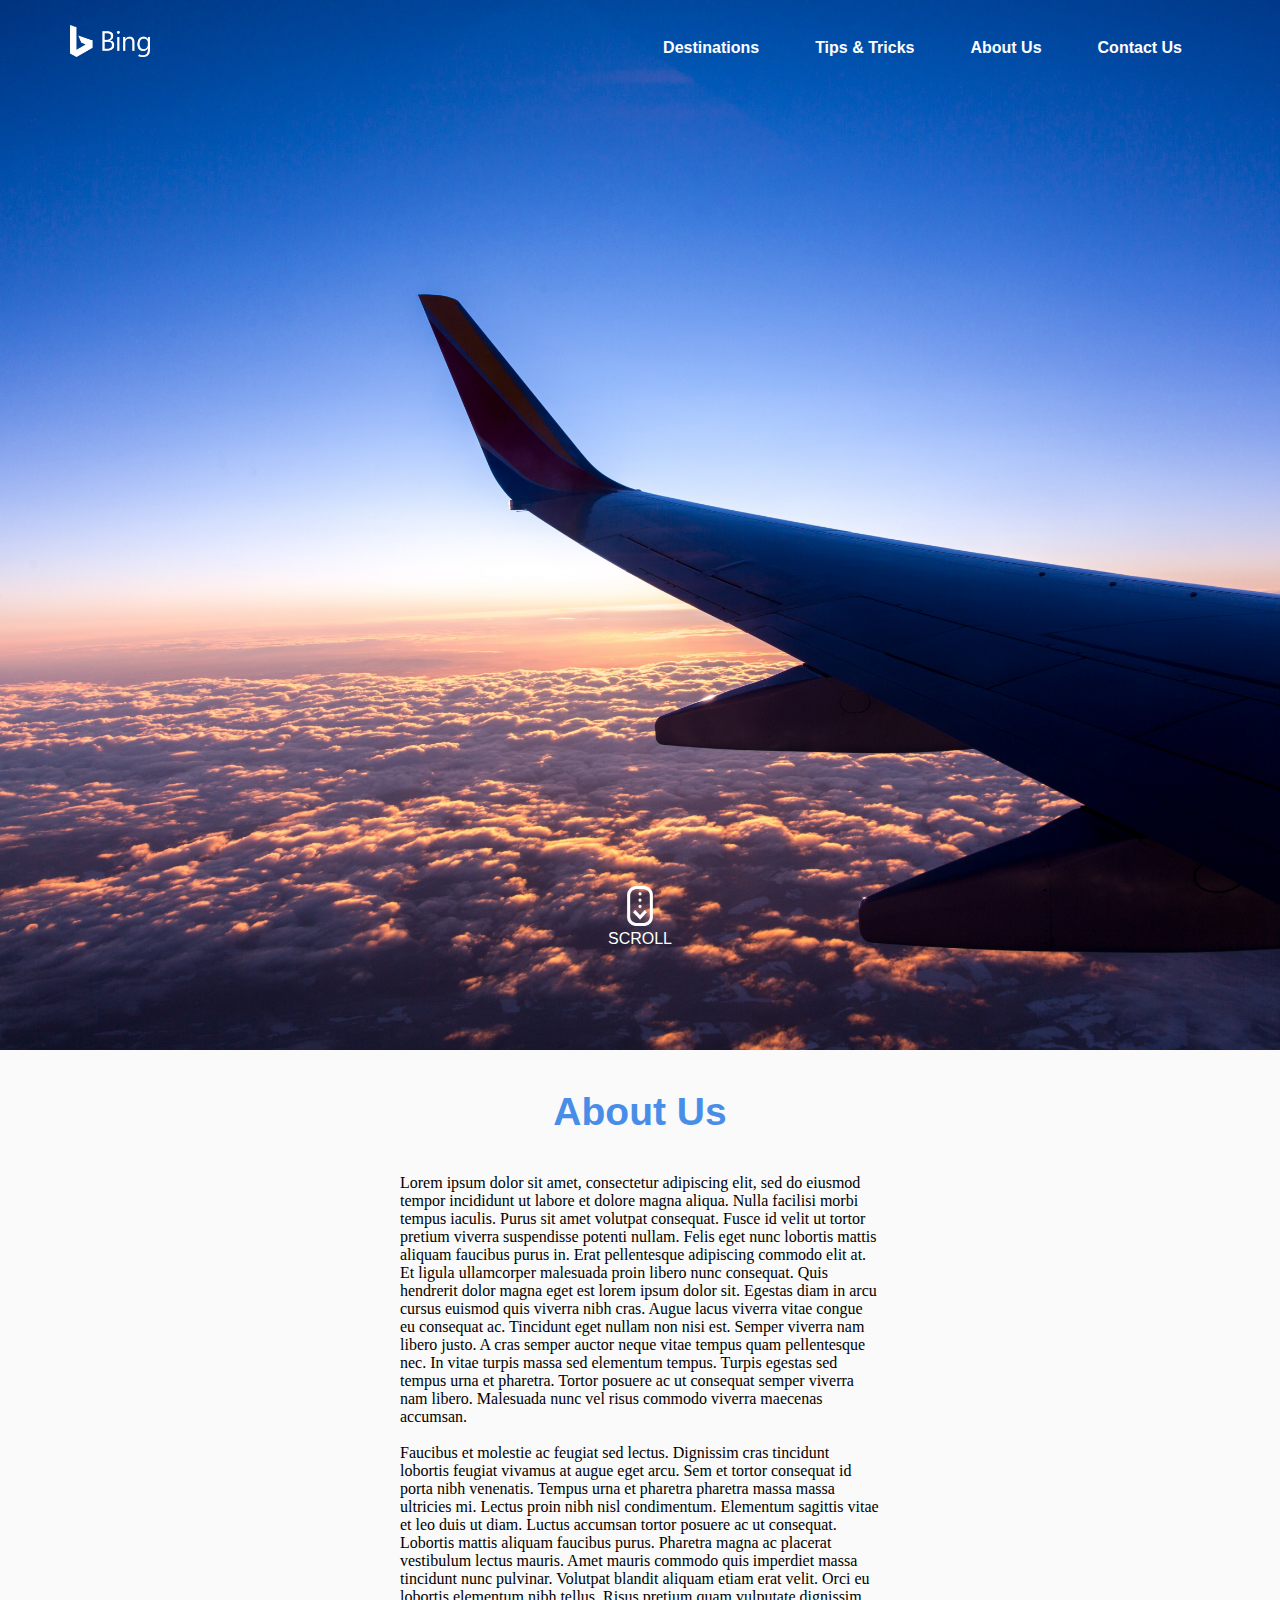
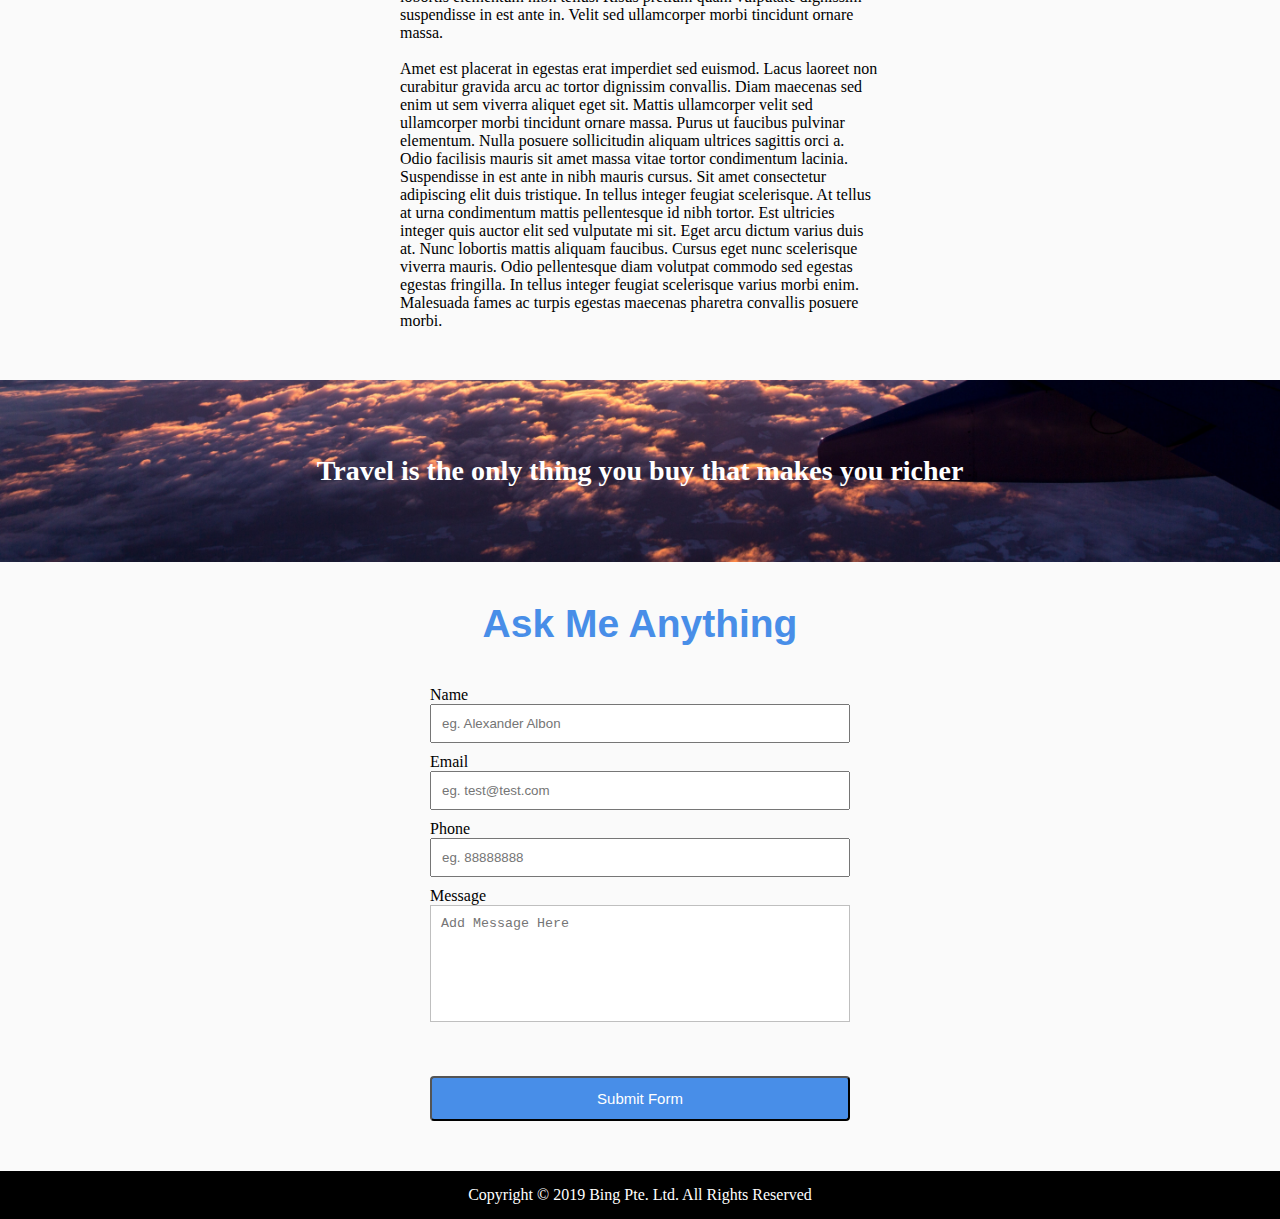
<file: index.html>
<!DOCTYPE html>
<html>
<head>
	<title>Paradise Always</title>
	<link rel="stylesheet" type="text/css" href="css/style.css">
</head>
<body>
	<div class="background">
		<div class="container">
			<div class="nav-bar">
				<div class="logo">
					<a href="index.html">
						<img src="images/logo3.png" width="80px">
					</a>
				</div>
				<div class="menu">
					<ul>
						<li><a href="#contact-us">Contact Us</a></li>
						<li><a href="#about-us">About Us</a></li>
						<li><a href="tips.html">Tips & Tricks</a></li>
						<li><a href="destinations.html">Destinations</a></li>
					</ul>
				</div>
			</div>
			<div class="header-main">
				
			</div>
			<div class="icon-scroll">
				<img src="images/scroll.png" width="40px">
			</div>
			<div class="scroll">
				<p>
					SCROLL
				</p>
			</div>
		</div>
	</div>
	<div class="about-us">
		<div class="header">
			<h2 id="about-us">About Us</h2>
		</div>
		<div class="about-us-content">
		<p>
				Lorem ipsum dolor sit amet, consectetur adipiscing elit, sed do eiusmod tempor incididunt ut labore et dolore magna aliqua. Nulla facilisi morbi tempus iaculis. Purus sit amet volutpat consequat. Fusce id velit ut tortor pretium viverra suspendisse potenti nullam. Felis eget nunc lobortis mattis aliquam faucibus purus in. Erat pellentesque adipiscing commodo elit at. Et ligula ullamcorper malesuada proin libero nunc consequat. Quis hendrerit dolor magna eget est lorem ipsum dolor sit. Egestas diam in arcu cursus euismod quis viverra nibh cras. Augue lacus viverra vitae congue eu consequat ac. Tincidunt eget nullam non nisi est. Semper viverra nam libero justo. A cras semper auctor neque vitae tempus quam pellentesque nec. In vitae turpis massa sed elementum tempus. Turpis egestas sed tempus urna et pharetra. Tortor posuere ac ut consequat semper viverra nam libero. Malesuada nunc vel risus commodo viverra maecenas accumsan.
		</p><br>
		<p>
				Faucibus et molestie ac feugiat sed lectus. Dignissim cras tincidunt lobortis feugiat vivamus at augue eget arcu. Sem et tortor consequat id porta nibh venenatis. Tempus urna et pharetra pharetra massa massa ultricies mi. Lectus proin nibh nisl condimentum. Elementum sagittis vitae et leo duis ut diam. Luctus accumsan tortor posuere ac ut consequat. Lobortis mattis aliquam faucibus purus. Pharetra magna ac placerat vestibulum lectus mauris. Amet mauris commodo quis imperdiet massa tincidunt nunc pulvinar. Volutpat blandit aliquam etiam erat velit. Orci eu lobortis elementum nibh tellus. Risus pretium quam vulputate dignissim suspendisse in est ante in. Velit sed ullamcorper morbi tincidunt ornare massa.
		</p><br>
		<p>
				Amet est placerat in egestas erat imperdiet sed euismod. Lacus laoreet non curabitur gravida arcu ac tortor dignissim convallis. Diam maecenas sed enim ut sem viverra aliquet eget sit. Mattis ullamcorper velit sed ullamcorper morbi tincidunt ornare massa. Purus ut faucibus pulvinar elementum. Nulla posuere sollicitudin aliquam ultrices sagittis orci a. Odio facilisis mauris sit amet massa vitae tortor condimentum lacinia. Suspendisse in est ante in nibh mauris cursus. Sit amet consectetur adipiscing elit duis tristique. In tellus integer feugiat scelerisque. At tellus at urna condimentum mattis pellentesque id nibh tortor. Est ultricies integer quis auctor elit sed vulputate mi sit. Eget arcu dictum varius duis at. Nunc lobortis mattis aliquam faucibus. Cursus eget nunc scelerisque viverra mauris. Odio pellentesque diam volutpat commodo sed egestas egestas fringilla. In tellus integer feugiat scelerisque varius morbi enim. Malesuada fames ac turpis egestas maecenas pharetra convallis posuere morbi.
		</p>
		</div>
	</div>
	<div class="filler">
		<h3>
			Travel is the only thing you buy that makes you richer
		</h3>
	</div>
	<div class="contact-us">
		<div class="header">
			<h2 id="contact-us">Ask Me Anything</h2>
		</div>
		<div class="detail-box">
			<div class="form">
				<div class="form-details">
					<form>
					<label for="name">Name</label><br>
					<input type="text" placeholder="eg. Alexander Albon"><br>
					<label for="email">Email</label><br>
					<input type="email" placeholder="eg. test@test.com"><br>
					<label for="name">Phone</label><br>
					<input type="phone" placeholder="eg. 88888888"><br>
					<label for="name">Message</label><br>
					<textarea placeholder="Add Message Here"></textarea>
					</form>
				</div>
				<div class="button">
					<input type="submit" value="Submit Form">
				</div>
			</div>
		</div>
	</div>
	<div class="footer">
		<p>
			Copyright © 2019 Bing Pte. Ltd. All Rights Reserved
		</p>
	</div>
</body>
</html>
</file>
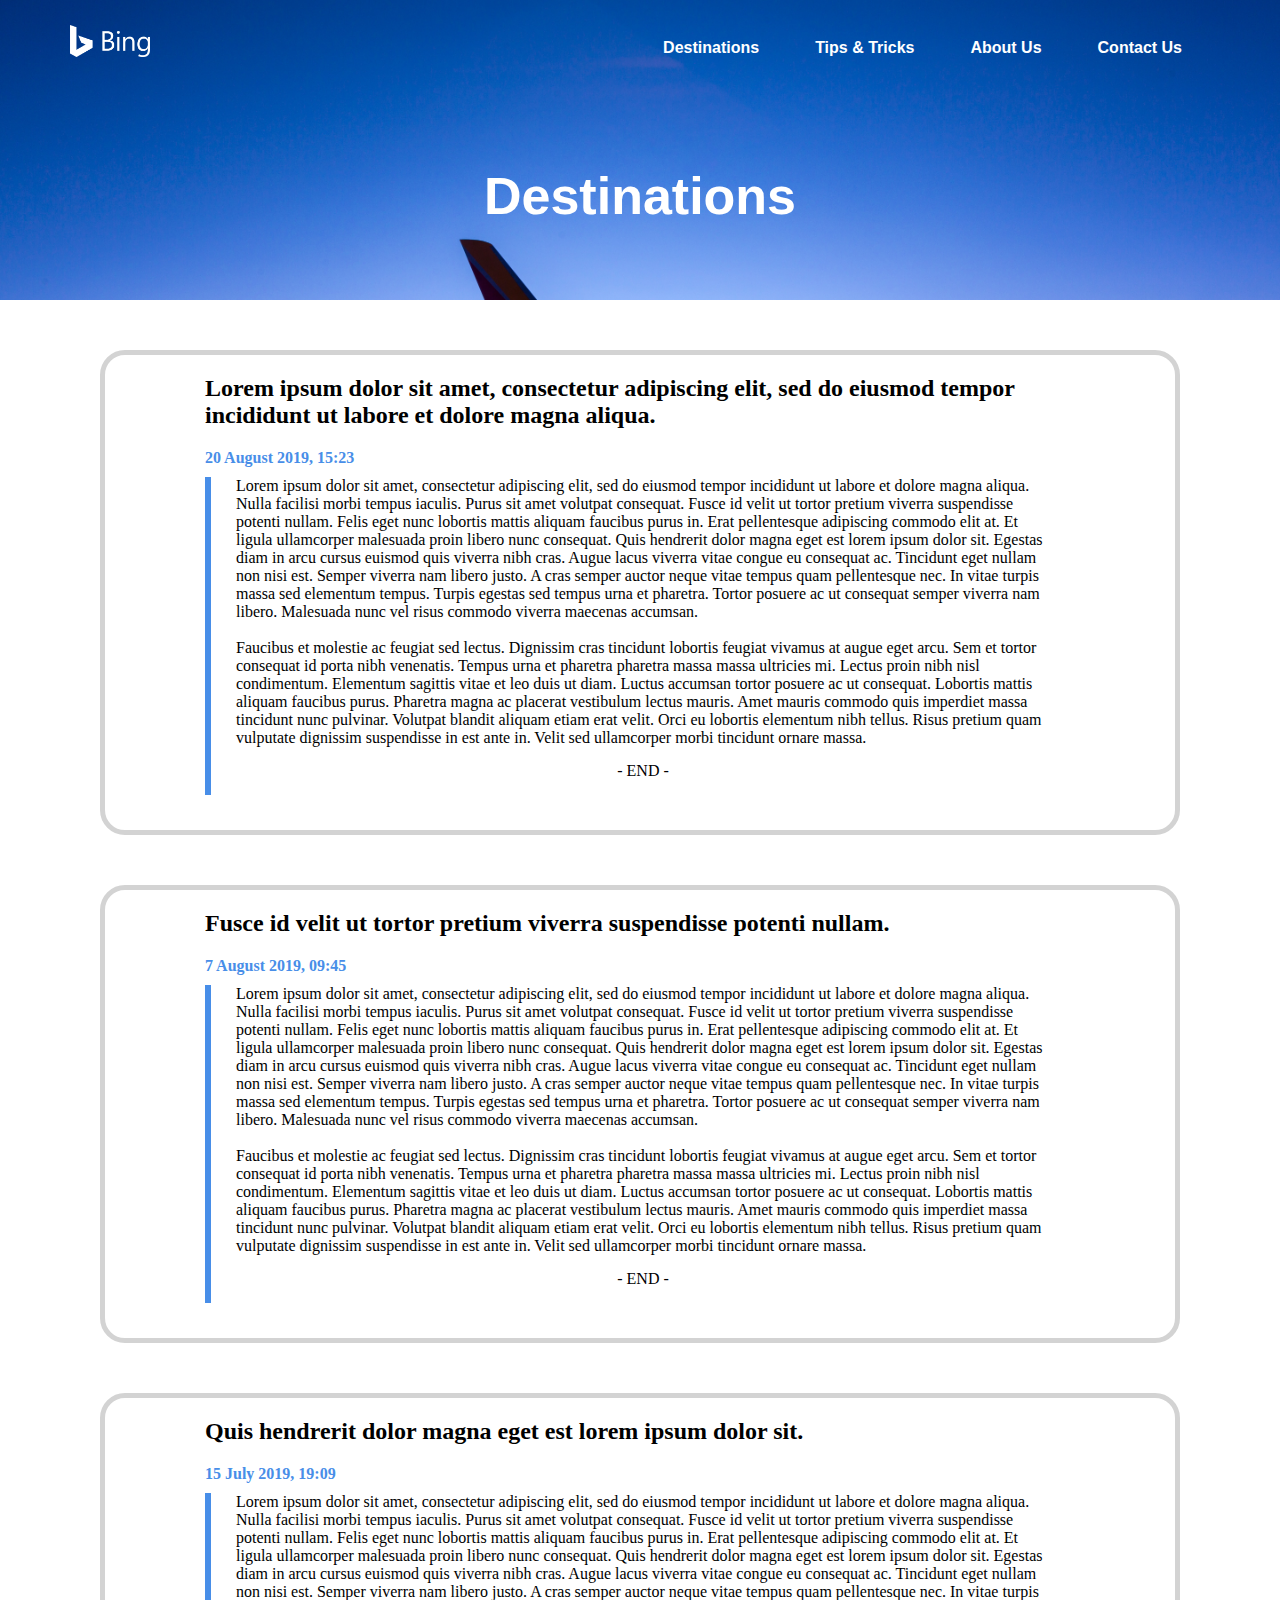
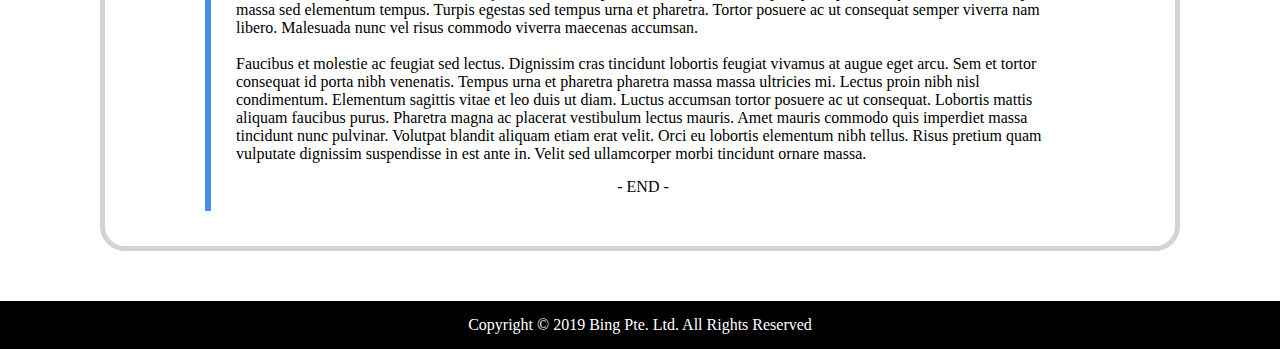
<file: destinations.html>
<!DOCTYPE html>
<html>
<head>
	<title>Destinations</title>
	<link rel="stylesheet" type="text/css" href="css/style.css">
</head>
<body>
	<div class="background1">
		<div class="container1">
			<div class="nav-bar">
				<div class="logo">
					<a href="index.html">
						<img src="images/logo3.png" width="80px">
					</a>
				</div>
				<div class="menu">
					<ul>
						<li><a href="index.html#contact-us">Contact Us</a></li>
						<li><a href="index.html#about-us">About Us</a></li>
						<li><a href="tips.html">Tips & Tricks</a></li>
						<li><a href="destinations.html">Destinations</a></li>
					</ul>
				</div>
			</div>
			<div class="header">
				<h1>
					Destinations
				</h1>
			</div>
		</div>
	</div>
	<div class="body">
		<div class="entry">
			<div class="entry-title">
				<h2>
					Lorem ipsum dolor sit amet, consectetur adipiscing elit, sed do eiusmod tempor incididunt ut labore et dolore magna aliqua.
				</h2>
			</div>
			<div class="entry-time">
				<p>
					20 August 2019, 15:23
				</p>
			</div>
			<div class="entry-body">
				<div class="entry-text">
					<p>
						Lorem ipsum dolor sit amet, consectetur adipiscing elit, sed do eiusmod tempor incididunt ut labore et dolore magna aliqua. Nulla facilisi morbi tempus iaculis. Purus sit amet volutpat consequat. Fusce id velit ut tortor pretium viverra suspendisse potenti nullam. Felis eget nunc lobortis mattis aliquam faucibus purus in. Erat pellentesque adipiscing commodo elit at. Et ligula ullamcorper malesuada proin libero nunc consequat. Quis hendrerit dolor magna eget est lorem ipsum dolor sit. Egestas diam in arcu cursus euismod quis viverra nibh cras. Augue lacus viverra vitae congue eu consequat ac. Tincidunt eget nullam non nisi est. Semper viverra nam libero justo. A cras semper auctor neque vitae tempus quam pellentesque nec. In vitae turpis massa sed elementum tempus. Turpis egestas sed tempus urna et pharetra. Tortor posuere ac ut consequat semper viverra nam libero. Malesuada nunc vel risus commodo viverra maecenas accumsan.
					</p><br>
					<p>
						Faucibus et molestie ac feugiat sed lectus. Dignissim cras tincidunt lobortis feugiat vivamus at augue eget arcu. Sem et tortor consequat id porta nibh venenatis. Tempus urna et pharetra pharetra massa massa ultricies mi. Lectus proin nibh nisl condimentum. Elementum sagittis vitae et leo duis ut diam. Luctus accumsan tortor posuere ac ut consequat. Lobortis mattis aliquam faucibus purus. Pharetra magna ac placerat vestibulum lectus mauris. Amet mauris commodo quis imperdiet massa tincidunt nunc pulvinar. Volutpat blandit aliquam etiam erat velit. Orci eu lobortis elementum nibh tellus. Risus pretium quam vulputate dignissim suspendisse in est ante in. Velit sed ullamcorper morbi tincidunt ornare massa.
					</p>	
				</div>
				<div class="close-entry">
					<p>
						- END -
					</p>
				</div>
			</div>
		</div>
		<div class="entry">
			<div class="entry-title">
				<h2>
					Fusce id velit ut tortor pretium viverra suspendisse potenti nullam.
				</h2>
			</div>
			<div class="entry-time">
				<p>
					7 August 2019, 09:45
				</p>
			</div>
			<div class="entry-body">
				<div class="entry-text">
					<p>
						Lorem ipsum dolor sit amet, consectetur adipiscing elit, sed do eiusmod tempor incididunt ut labore et dolore magna aliqua. Nulla facilisi morbi tempus iaculis. Purus sit amet volutpat consequat. Fusce id velit ut tortor pretium viverra suspendisse potenti nullam. Felis eget nunc lobortis mattis aliquam faucibus purus in. Erat pellentesque adipiscing commodo elit at. Et ligula ullamcorper malesuada proin libero nunc consequat. Quis hendrerit dolor magna eget est lorem ipsum dolor sit. Egestas diam in arcu cursus euismod quis viverra nibh cras. Augue lacus viverra vitae congue eu consequat ac. Tincidunt eget nullam non nisi est. Semper viverra nam libero justo. A cras semper auctor neque vitae tempus quam pellentesque nec. In vitae turpis massa sed elementum tempus. Turpis egestas sed tempus urna et pharetra. Tortor posuere ac ut consequat semper viverra nam libero. Malesuada nunc vel risus commodo viverra maecenas accumsan.
					</p><br>
					<p>
						Faucibus et molestie ac feugiat sed lectus. Dignissim cras tincidunt lobortis feugiat vivamus at augue eget arcu. Sem et tortor consequat id porta nibh venenatis. Tempus urna et pharetra pharetra massa massa ultricies mi. Lectus proin nibh nisl condimentum. Elementum sagittis vitae et leo duis ut diam. Luctus accumsan tortor posuere ac ut consequat. Lobortis mattis aliquam faucibus purus. Pharetra magna ac placerat vestibulum lectus mauris. Amet mauris commodo quis imperdiet massa tincidunt nunc pulvinar. Volutpat blandit aliquam etiam erat velit. Orci eu lobortis elementum nibh tellus. Risus pretium quam vulputate dignissim suspendisse in est ante in. Velit sed ullamcorper morbi tincidunt ornare massa.
					</p>	
				</div>
				<div class="close-entry">
					<p>
						- END -
					</p>
				</div>
			</div>
		</div>
		<div class="entry">
			<div class="entry-title">
				<h2>
					Quis hendrerit dolor magna eget est lorem ipsum dolor sit.
				</h2>
			</div>
			<div class="entry-time">
				<p>
					15 July 2019, 19:09
				</p>
			</div>
			<div class="entry-body">
				<div class="entry-text">
					<p>
						Lorem ipsum dolor sit amet, consectetur adipiscing elit, sed do eiusmod tempor incididunt ut labore et dolore magna aliqua. Nulla facilisi morbi tempus iaculis. Purus sit amet volutpat consequat. Fusce id velit ut tortor pretium viverra suspendisse potenti nullam. Felis eget nunc lobortis mattis aliquam faucibus purus in. Erat pellentesque adipiscing commodo elit at. Et ligula ullamcorper malesuada proin libero nunc consequat. Quis hendrerit dolor magna eget est lorem ipsum dolor sit. Egestas diam in arcu cursus euismod quis viverra nibh cras. Augue lacus viverra vitae congue eu consequat ac. Tincidunt eget nullam non nisi est. Semper viverra nam libero justo. A cras semper auctor neque vitae tempus quam pellentesque nec. In vitae turpis massa sed elementum tempus. Turpis egestas sed tempus urna et pharetra. Tortor posuere ac ut consequat semper viverra nam libero. Malesuada nunc vel risus commodo viverra maecenas accumsan.
					</p><br>
					<p>
						Faucibus et molestie ac feugiat sed lectus. Dignissim cras tincidunt lobortis feugiat vivamus at augue eget arcu. Sem et tortor consequat id porta nibh venenatis. Tempus urna et pharetra pharetra massa massa ultricies mi. Lectus proin nibh nisl condimentum. Elementum sagittis vitae et leo duis ut diam. Luctus accumsan tortor posuere ac ut consequat. Lobortis mattis aliquam faucibus purus. Pharetra magna ac placerat vestibulum lectus mauris. Amet mauris commodo quis imperdiet massa tincidunt nunc pulvinar. Volutpat blandit aliquam etiam erat velit. Orci eu lobortis elementum nibh tellus. Risus pretium quam vulputate dignissim suspendisse in est ante in. Velit sed ullamcorper morbi tincidunt ornare massa.
					</p>	
				</div>
				<div class="close-entry">
					<p>
						- END -
					</p>
				</div>
			</div>
		</div>
	</div>
	<div class="footer">
		<p>
			Copyright © 2019 Bing Pte. Ltd. All Rights Reserved
		</p>
	</div>
</body>
</html>
</file>
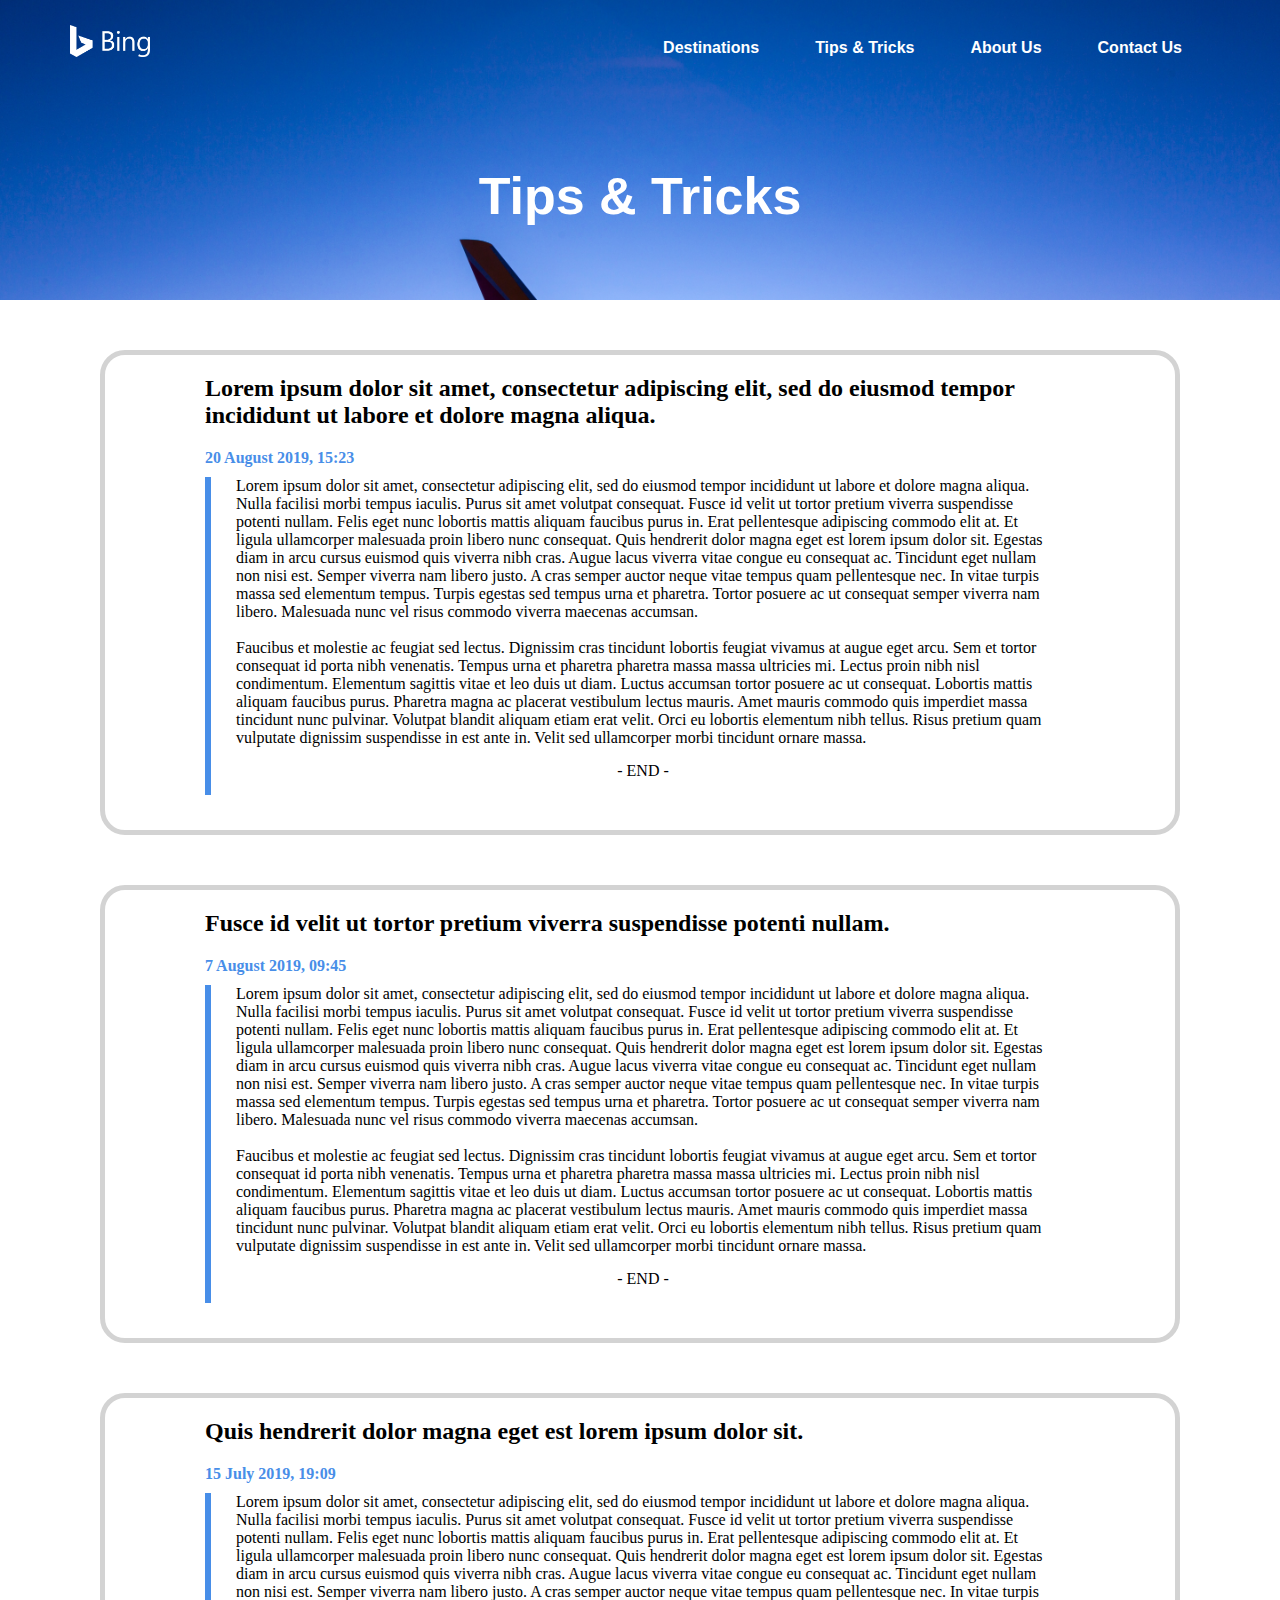
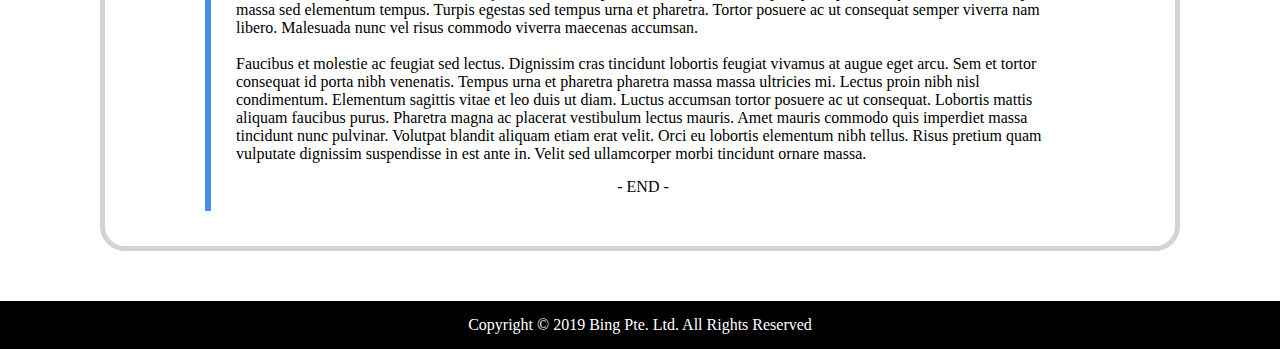
<file: tips.html>
<!DOCTYPE html>
<html>
<head>
	<title>Tips & Tricks</title>
	<link rel="stylesheet" type="text/css" href="css/style.css">
</head>
<body>
	<div class="background1">
		<div class="container1">
			<div class="nav-bar">
				<div class="logo">
					<a href="index.html">
						<img src="images/logo3.png" width="80px">
					</a>
				</div>
				<div class="menu">
					<ul>
						<li><a href="index.html#contact-us">Contact Us</a></li>
						<li><a href="index.html#about-us">About Us</a></li>
						<li><a href="tips.html">Tips & Tricks</a></li>
						<li><a href="destinations.html">Destinations</a></li>
					</ul>
				</div>
			</div>
			<div class="header">
				<h1>
					Tips & Tricks
				</h1>
			</div>
		</div>
	</div>
	<div class="body">
		<div class="entry">
			<div class="entry-title">
				<h2>
					Lorem ipsum dolor sit amet, consectetur adipiscing elit, sed do eiusmod tempor incididunt ut labore et dolore magna aliqua.
				</h2>
			</div>
			<div class="entry-time">
				<p>
					20 August 2019, 15:23
				</p>
			</div>
			<div class="entry-body">
				<div class="entry-text">
					<p>
						Lorem ipsum dolor sit amet, consectetur adipiscing elit, sed do eiusmod tempor incididunt ut labore et dolore magna aliqua. Nulla facilisi morbi tempus iaculis. Purus sit amet volutpat consequat. Fusce id velit ut tortor pretium viverra suspendisse potenti nullam. Felis eget nunc lobortis mattis aliquam faucibus purus in. Erat pellentesque adipiscing commodo elit at. Et ligula ullamcorper malesuada proin libero nunc consequat. Quis hendrerit dolor magna eget est lorem ipsum dolor sit. Egestas diam in arcu cursus euismod quis viverra nibh cras. Augue lacus viverra vitae congue eu consequat ac. Tincidunt eget nullam non nisi est. Semper viverra nam libero justo. A cras semper auctor neque vitae tempus quam pellentesque nec. In vitae turpis massa sed elementum tempus. Turpis egestas sed tempus urna et pharetra. Tortor posuere ac ut consequat semper viverra nam libero. Malesuada nunc vel risus commodo viverra maecenas accumsan.
					</p><br>
					<p>
						Faucibus et molestie ac feugiat sed lectus. Dignissim cras tincidunt lobortis feugiat vivamus at augue eget arcu. Sem et tortor consequat id porta nibh venenatis. Tempus urna et pharetra pharetra massa massa ultricies mi. Lectus proin nibh nisl condimentum. Elementum sagittis vitae et leo duis ut diam. Luctus accumsan tortor posuere ac ut consequat. Lobortis mattis aliquam faucibus purus. Pharetra magna ac placerat vestibulum lectus mauris. Amet mauris commodo quis imperdiet massa tincidunt nunc pulvinar. Volutpat blandit aliquam etiam erat velit. Orci eu lobortis elementum nibh tellus. Risus pretium quam vulputate dignissim suspendisse in est ante in. Velit sed ullamcorper morbi tincidunt ornare massa.
					</p>	
				</div>
				<div class="close-entry">
					<p>
						- END -
					</p>
				</div>
			</div>
		</div>
		<div class="entry">
			<div class="entry-title">
				<h2>
					Fusce id velit ut tortor pretium viverra suspendisse potenti nullam.
				</h2>
			</div>
			<div class="entry-time">
				<p>
					7 August 2019, 09:45
				</p>
			</div>
			<div class="entry-body">
				<div class="entry-text">
					<p>
						Lorem ipsum dolor sit amet, consectetur adipiscing elit, sed do eiusmod tempor incididunt ut labore et dolore magna aliqua. Nulla facilisi morbi tempus iaculis. Purus sit amet volutpat consequat. Fusce id velit ut tortor pretium viverra suspendisse potenti nullam. Felis eget nunc lobortis mattis aliquam faucibus purus in. Erat pellentesque adipiscing commodo elit at. Et ligula ullamcorper malesuada proin libero nunc consequat. Quis hendrerit dolor magna eget est lorem ipsum dolor sit. Egestas diam in arcu cursus euismod quis viverra nibh cras. Augue lacus viverra vitae congue eu consequat ac. Tincidunt eget nullam non nisi est. Semper viverra nam libero justo. A cras semper auctor neque vitae tempus quam pellentesque nec. In vitae turpis massa sed elementum tempus. Turpis egestas sed tempus urna et pharetra. Tortor posuere ac ut consequat semper viverra nam libero. Malesuada nunc vel risus commodo viverra maecenas accumsan.
					</p><br>
					<p>
						Faucibus et molestie ac feugiat sed lectus. Dignissim cras tincidunt lobortis feugiat vivamus at augue eget arcu. Sem et tortor consequat id porta nibh venenatis. Tempus urna et pharetra pharetra massa massa ultricies mi. Lectus proin nibh nisl condimentum. Elementum sagittis vitae et leo duis ut diam. Luctus accumsan tortor posuere ac ut consequat. Lobortis mattis aliquam faucibus purus. Pharetra magna ac placerat vestibulum lectus mauris. Amet mauris commodo quis imperdiet massa tincidunt nunc pulvinar. Volutpat blandit aliquam etiam erat velit. Orci eu lobortis elementum nibh tellus. Risus pretium quam vulputate dignissim suspendisse in est ante in. Velit sed ullamcorper morbi tincidunt ornare massa.
					</p>	
				</div>
				<div class="close-entry">
					<p>
						- END -
					</p>
				</div>
			</div>
		</div>
		<div class="entry">
			<div class="entry-title">
				<h2>
					Quis hendrerit dolor magna eget est lorem ipsum dolor sit.
				</h2>
			</div>
			<div class="entry-time">
				<p>
					15 July 2019, 19:09
				</p>
			</div>
			<div class="entry-body">
				<div class="entry-text">
					<p>
						Lorem ipsum dolor sit amet, consectetur adipiscing elit, sed do eiusmod tempor incididunt ut labore et dolore magna aliqua. Nulla facilisi morbi tempus iaculis. Purus sit amet volutpat consequat. Fusce id velit ut tortor pretium viverra suspendisse potenti nullam. Felis eget nunc lobortis mattis aliquam faucibus purus in. Erat pellentesque adipiscing commodo elit at. Et ligula ullamcorper malesuada proin libero nunc consequat. Quis hendrerit dolor magna eget est lorem ipsum dolor sit. Egestas diam in arcu cursus euismod quis viverra nibh cras. Augue lacus viverra vitae congue eu consequat ac. Tincidunt eget nullam non nisi est. Semper viverra nam libero justo. A cras semper auctor neque vitae tempus quam pellentesque nec. In vitae turpis massa sed elementum tempus. Turpis egestas sed tempus urna et pharetra. Tortor posuere ac ut consequat semper viverra nam libero. Malesuada nunc vel risus commodo viverra maecenas accumsan.
					</p><br>
					<p>
						Faucibus et molestie ac feugiat sed lectus. Dignissim cras tincidunt lobortis feugiat vivamus at augue eget arcu. Sem et tortor consequat id porta nibh venenatis. Tempus urna et pharetra pharetra massa massa ultricies mi. Lectus proin nibh nisl condimentum. Elementum sagittis vitae et leo duis ut diam. Luctus accumsan tortor posuere ac ut consequat. Lobortis mattis aliquam faucibus purus. Pharetra magna ac placerat vestibulum lectus mauris. Amet mauris commodo quis imperdiet massa tincidunt nunc pulvinar. Volutpat blandit aliquam etiam erat velit. Orci eu lobortis elementum nibh tellus. Risus pretium quam vulputate dignissim suspendisse in est ante in. Velit sed ullamcorper morbi tincidunt ornare massa.
					</p>	
				</div>
				<div class="close-entry">
					<p>
						- END -
					</p>
				</div>
			</div>
		</div>
	</div>
	<div class="footer">
		<p>
			Copyright © 2019 Bing Pte. Ltd. All Rights Reserved
		</p>
	</div>
</body>
</html>
</file>
<file: css/style.css>
* {
	margin: 0;
	padding: 0;
}

.background {
	background-image: url("../images/plane.jpg");
	background-size: cover;
	background-repeat: no-repeat;
	background-position: center;
}

.background1 {
	background-image: url("../images/plane.jpg");
	background-size: cover;
	background-repeat: no-repeat;
	background-position: top;
}

.container {
   	overflow: hidden;
   	width: 100%;
   	height: 1050px;
}

.container1 {
	overflow: hidden;
   	width: 100%;
   	height: 300px;	
}

.nav-bar {
	padding-right: 70px;
	padding-left: 70px;
	padding-top: 25px;
	padding-bottom: 25px;
}

.logo {
	float: left;
}

h1 {
	color: white;
	padding-top: 50px;
}

.icon-scroll {
  	display: block;
  	margin-left: auto;
  	margin-right: auto;
  	width: 40px;
}

.scroll {
	text-align: center;
  	top: 0px;
  	color: white;
	font-family: sans-serif;
}

.about-us {
	background: #fafafa;
}

.header-main {
	margin: 790px;
}

.header {
	text-align: center;
	font-weight: bold;
	font-family: sans-serif;
	font-size: 26px;
	color: #488ee8;
	text-align: center;
	padding-top: 20px;
	padding-bottom: 20px;
}

h2 {
	margin-top: 0;
	margin-bottom: 0;
	padding-top: 20px;
	padding-bottom: 20px;
}

.about-us-content {
	padding-bottom: 50px;
	padding-right: 400px;
	padding-left: 400px;
}

.filler {
	background-image: url("../images/plane.jpg");
	background-size: cover;
	background-repeat: no-repeat;
	background-position: bottom;
	padding-top: 75px;
	padding-bottom: 75px;
}

h3{
	text-align: center;
	font-size: 28px;
	color: white;
}


ul {
  list-style-type: none;
  margin: 0;
  padding: 0;
  overflow: hidden;
}

li {
  float: right;
}

li a {
  display: block;
  text-align: center;
  padding: 14px 28px;
  color: white;
  font-family: sans-serif;
  font-weight: bold;
  text-decoration: none;
}

.detail-box {
	width: 500px;
	margin: auto;
}

.contact-us {
	background: #fafafa;
}

.form {
	background: #fafafa;
	padding-bottom: 50px;
	padding-right: 40px;
	padding-left: 40px;
}

.form-details {
	padding-bottom: 40px;
}

input[type=text], [type=email], [type=phone] {
	width: 100%;
	margin-bottom: 10px;
	padding: 10px;
	box-sizing: border-box;
}

textarea {
	resize: none;
	width: 100%;
	margin-bottom: 10px;
	padding: 10px;
	box-sizing: border-box;
	padding-bottom: 75px;
	border-color: #bfbfbf;
}

input[type=submit] {
	width: 100%;
	background-color: #488ee8;
	color: white;
	padding: 12px;
	border-radius: 4px;
	font-size: 15px;
}

.footer {
	background-color: black;
	color: white;
	text-align: center;
	padding-top: 15px;
	padding-bottom: 15px;
}

.entry {
	padding-left: 100px;
	padding-right: 100px;
	padding-bottom: 10px;
	margin-left: 100px;
	margin-right: 100px;
	margin-top: 50px;
	margin-bottom: 50px;
	border: 5px solid lightgrey;
	border-radius: 25px;
}

.entry-time {
	font-weight: bold;
	color: #488ee8;
}

.entry-body {
	border-left: 6px solid #488ee8;
	padding-left: 25px;
	padding-right: 25px;
	margin-top: 10px;
	margin-bottom: 25px;
}

.close-entry {
	text-align: center;
	padding: 15px;
}
</file>
